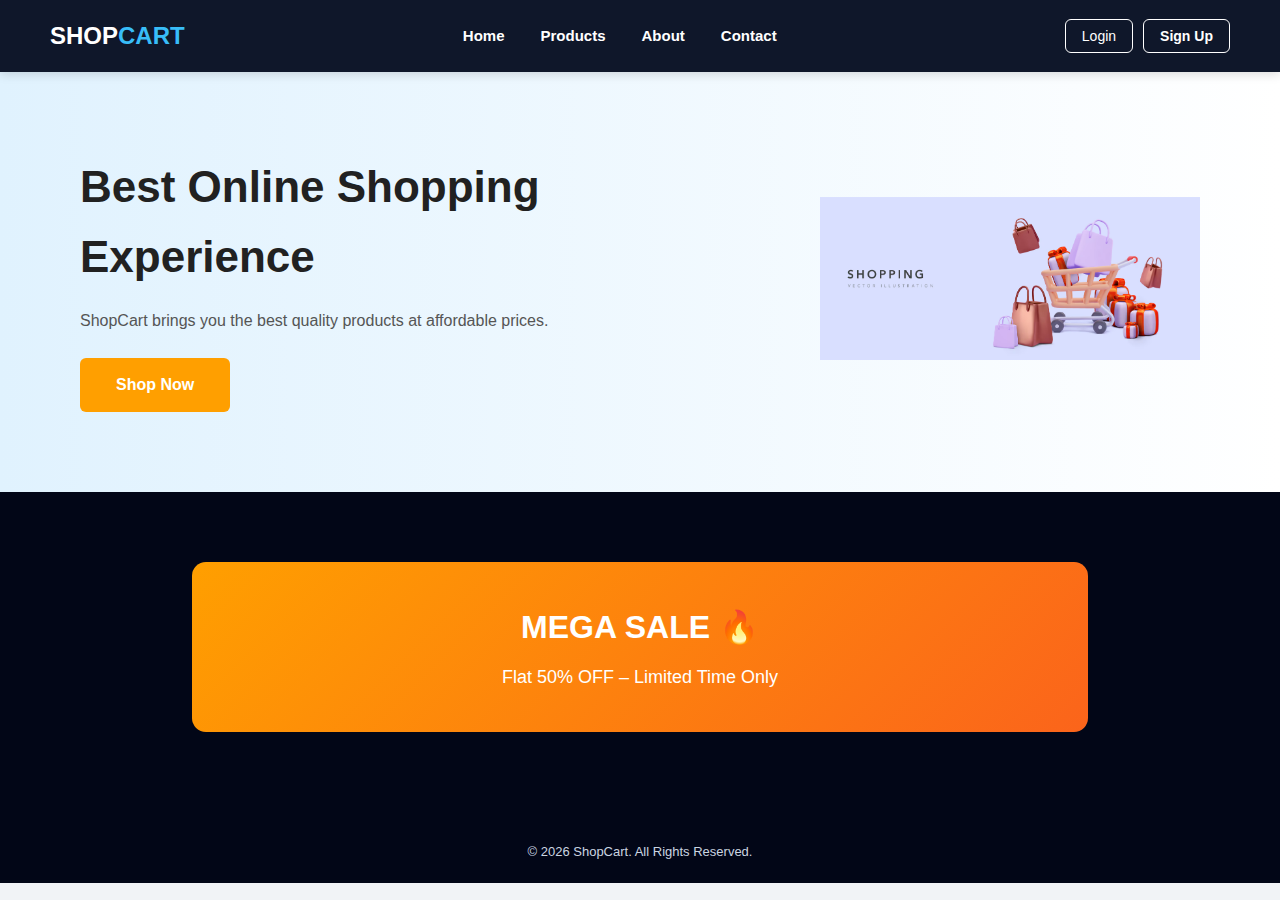
<file: shopcart/index.html>
<!DOCTYPE html>
<html lang="en">
<head>
<meta charset="UTF-8">
<meta name="viewport" content="width=device-width, initial-scale=1.0">
<title>ShopCart | Online Shopping</title>
<link rel="stylesheet" href="style.css">
</head>
<body>

<header class="header">
  <div class="logo">
    <h1>SHOP<span>CART</span></h1>
  </div>

  <nav class="navbar">
    <ul>
      <li><a href="index.html">Home</a></li>
      <li><a href="products.html">Products</a></li>
      <li><a href="about.html">About</a></li>
      <li><a href="contact.html">Contact</a></li>
    </ul>
  </nav>

  <div class="header-btn">
    <button type="button" class="btn" onclick="openLogin()">Login</button>
    <button type="button" class="btn btn-primary" onclick="openSignup()">Sign Up</button>
  </div>
</header>

<main>

<section class="hero">
  <div class="hero-content">
    <h1>Best Online Shopping Experience</h1>
    <p>ShopCart brings you the best quality products at affordable prices.</p>
    <a href="products.html" class="hero-btn">Shop Now</a>
  </div>

  <div class="hero-image">
    <img src="images/hero-product.png" alt="Online Shopping">
  </div>
</section>

<section class="offer-section">
  <div class="offer-box">
    <h2>MEGA SALE 🔥</h2>
    <p>Flat 50% OFF – Limited Time Only</p>
  </div>
</section>

</main>

<footer class="footer">
  <p class="copyright">© 2026 ShopCart. All Rights Reserved.</p>
</footer>

<div class="modal" id="loginModal">
  <div class="modal-box">
    <h2>Login to ShopCart</h2>

    <input type="text" placeholder="Email or Phone Number">
    <input type="password" placeholder="Password">

    <button class="submit-btn">Login</button>
    <p class="close" onclick="closeLogin()">Close</p>
  </div>
</div>

<div class="modal" id="signupModal">
  <div class="modal-box">
    <h2>Create Account</h2>

    <input type="text" placeholder="Email or Phone Number">
    <input type="text" placeholder="Enter OTP">
    <input type="password" placeholder="Password">
    <input type="password" placeholder="Confirm Password">

    <button class="submit-btn">Sign Up</button>
    <p class="close" onclick="closeSignup()">Close</p>
  </div>
</div>

<script>
function openLogin() {
  document.getElementById("loginModal").style.display = "flex";
}
function closeLogin() {
  document.getElementById("loginModal").style.display = "none";
}
function openSignup() {
  document.getElementById("signupModal").style.display = "flex";
}
function closeSignup() {
  document.getElementById("signupModal").style.display = "none";
}
</script>

</body>
</html>
</file>
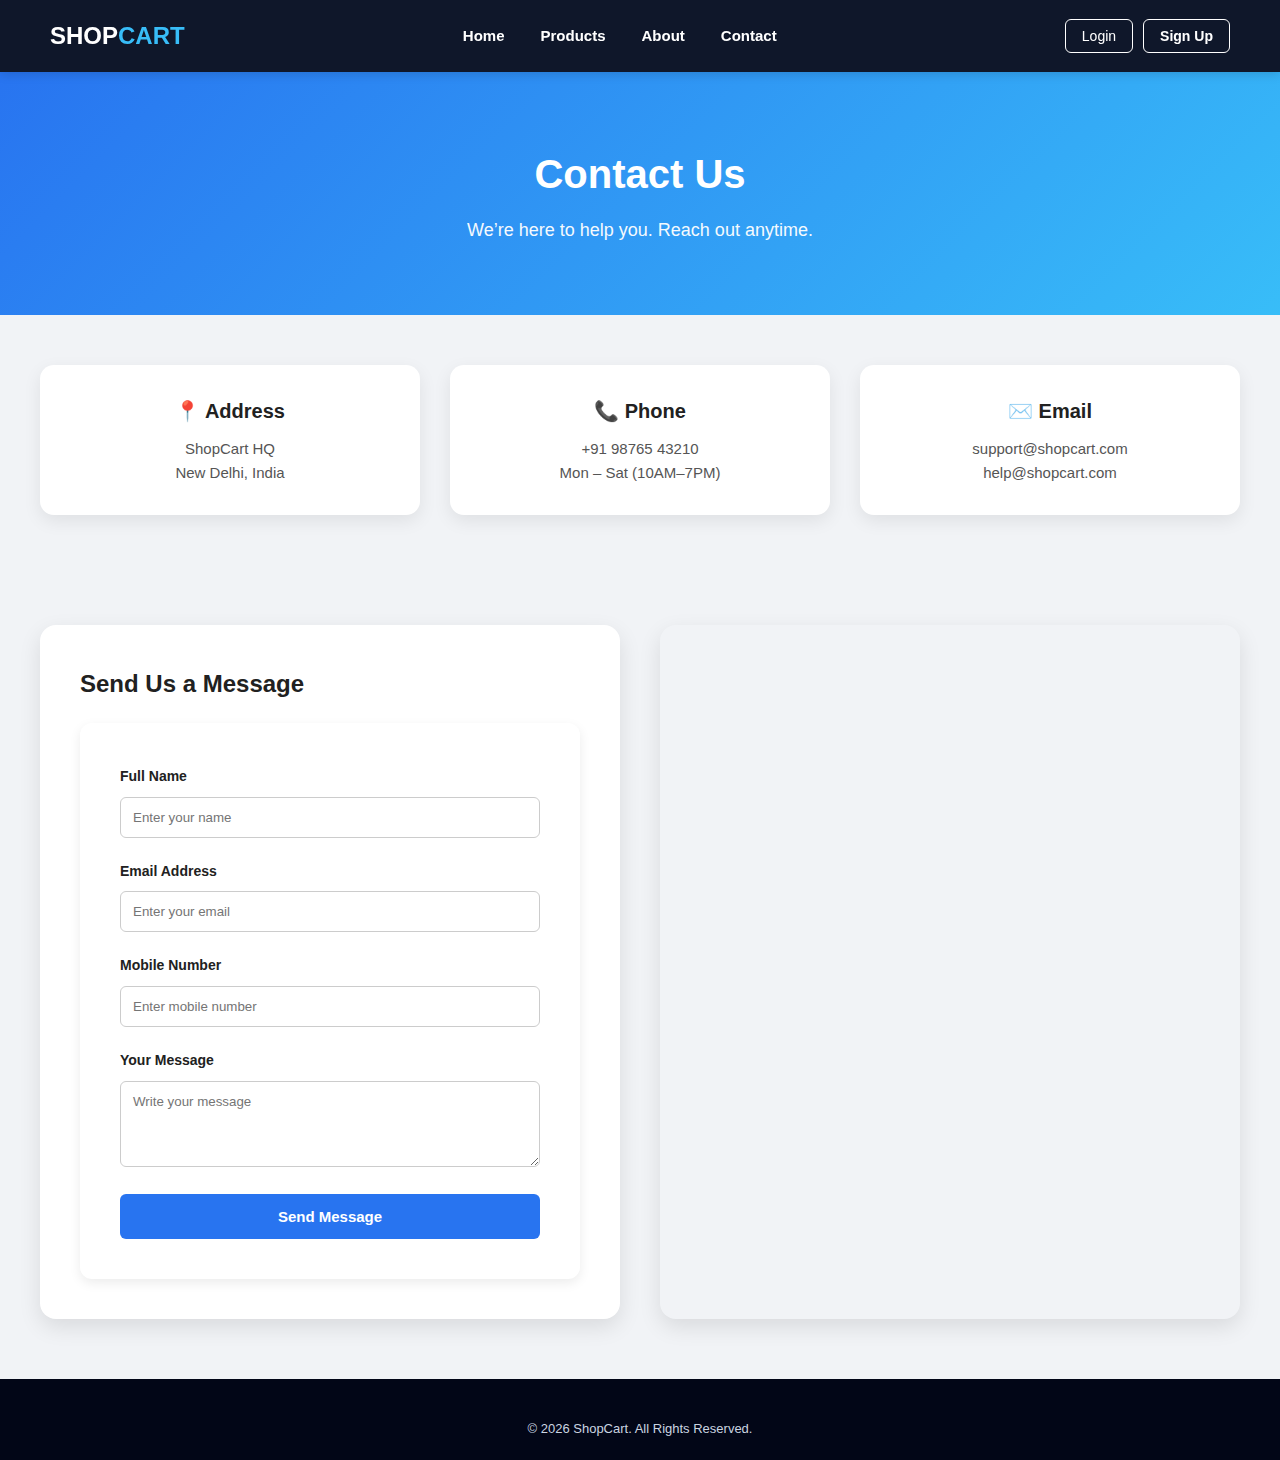
<file: shopcart/contact.html>
<!DOCTYPE html>
<html lang="en">
<head>
<meta charset="UTF-8">
<meta name="viewport" content="width=device-width, initial-scale=1.0">
<title>Contact Us | ShopCart</title>
<link rel="stylesheet" href="style.css">
</head>
<body>

<header class="header">
  <div class="logo"><h1>SHOP<span>CART</span></h1></div>

  <nav class="navbar">
    <ul>
      <li><a href="index.html">Home</a></li>
      <li><a href="products.html">Products</a></li>
      <li><a href="about.html">About</a></li>
      <li><a href="contact.html">Contact</a></li>
    </ul>
  </nav>

  <div class="header-btn">
    <button class="btn">Login</button>
    <button class="btn btn-primary">Sign Up</button>
  </div>
</header>

<main>


<section class="contact-hero">
  <h1>Contact Us</h1>
  <p>We’re here to help you. Reach out anytime.</p>
</section>

<section class="contact-info">
  <div class="info-card">
    <h3>📍 Address</h3>
    <p>ShopCart HQ<br>New Delhi, India</p>
  </div>

  <div class="info-card">
    <h3>📞 Phone</h3>
    <p>+91 98765 43210<br>Mon – Sat (10AM–7PM)</p>
  </div>

  <div class="info-card">
    <h3>✉️ Email</h3>
    <p>support@shopcart.com<br>help@shopcart.com</p>
  </div>
</section>

<section class="contact-main">

 
  <div class="contact-form-box">
    <h2>Send Us a Message</h2>

    <form class="order-form">
      <div class="form-group">
        <label>Full Name</label>
        <input type="text" placeholder="Enter your name">
      </div>

      <div class="form-group">
        <label>Email Address</label>
        <input type="email" placeholder="Enter your email">
      </div>

      <div class="form-group">
        <label>Mobile Number</label>
        <input type="tel" placeholder="Enter mobile number">
      </div>

      <div class="form-group">
        <label>Your Message</label>
        <textarea rows="4" placeholder="Write your message"></textarea>
      </div>

      <button class="submit-btn">Send Message</button>
    </form>
  </div>


  <div class="contact-map">
    <iframe
      src="https://www.google.com/maps?q=New%20Delhi&output=embed"
      loading="lazy">
    </iframe>
  </div>

</section>

</main>

<footer class="footer">
  <p class="copyright">© 2026 ShopCart. All Rights Reserved.</p>
</footer>

</body>
</html>
</file>
<file: shopcart/style.css>
* {
    margin: 0;
    padding: 0;
    box-sizing: border-box;
    font-family: "Segoe UI", Arial, sans-serif;
}

body {
    background-color: #f1f3f6;
    color: #212121;
    line-height: 1.6;
}

.header {
    height: 72px;
    background: #0f172a;
    color: #fff;

    display: flex;
    align-items: center;
    justify-content: space-between;

    padding: 0 50px;
    position: sticky;
    top: 0;
    z-index: 1000;

    box-shadow: 0 2px 10px rgba(0,0,0,0.15);
}

.logo h1 {
    font-size: 24px;
    font-weight: 700;
}

.logo span {
    color: #38bdf8;
}


.navbar ul {
    list-style: none;
    display: flex;
    align-items: center;
}

.navbar ul li {
    margin: 0 18px;
}

.navbar ul li a {
    text-decoration: none;
    color: #fff;
    font-size: 15px;
    font-weight: 600;
    white-space: nowrap;
}

.navbar ul li a:hover {
    color: #38bdf8;
}

.header-btn {
    display: flex;
    align-items: center;
}

.header-btn .btn {
    padding: 8px 16px;
    margin-left: 10px;

    border-radius: 6px;
    border: 1px solid #fff;
    background: transparent;

    color: #fff;
    font-size: 14px;
    cursor: pointer;

    transition: all 0.3s ease;
}

.header-btn .btn:hover {
    background: #fff;
    color: #0f172a;
}

.btn-primary {
    background: #38bdf8;
    border: none;
    color: #0f172a;
    font-weight: bold;
}

.hero {
    display: flex;
    align-items: center;
    justify-content: space-between;

    padding: 80px;
    background: linear-gradient(to right, #e0f2fe, #ffffff);
}

.hero-content {
    width: 50%;
}

.hero-content h1 {
    font-size: 44px;
    font-weight: 700;
    margin-bottom: 15px;
}

.hero-content p {
    font-size: 16px;
    color: #555;
    margin-bottom: 25px;
}

.hero-btn {
    display: inline-block;
    padding: 14px 36px;

    background: #ff9f00;
    color: #fff;
    border-radius: 6px;

    text-decoration: none;
    font-weight: bold;
}

.hero-image {
    position: relative;
}

.hero-image img {
    max-width: 380px;
    transition: transform 0.4s ease;
}

.hero-image:hover img {
    transform: scale(1.08);
}

.offer-section {
    padding: 70px 0;
    background: #020617;

    display: flex;
    justify-content: center;
}

.offer-box {
    width: 70%;
    padding: 40px;

    background: linear-gradient(135deg, #ff9f00, #fb641b);
    color: #fff;

    border-radius: 14px;
    text-align: center;
}

.offer-box h2 {
    font-size: 32px;
    margin-bottom: 10px;
}

.offer-box p {
    font-size: 18px;
}

.products,
.form-section {
    padding: 60px;
}

.section-title {
    text-align: center;
    font-size: 28px;
    font-weight: 700;
    margin-bottom: 40px;
}

.product-container {
    display: grid;
    grid-template-columns: repeat(auto-fit, minmax(240px, 1fr));
    gap: 30px;
}

.product-card {
    background: #fff;
    border-radius: 12px;
    padding: 16px;

    height: 400px;

    display: flex;
    flex-direction: column;
    justify-content: space-between;

    box-shadow: 0 4px 12px rgba(0,0,0,0.08);
    transition: transform 0.3s ease;
}

.product-card:hover {
    transform: translateY(-6px);
}

.product-card img {
    width: 100%;
    height: 140px;

    object-fit: contain;
    background: #f9fafb;

    border-radius: 8px;
    padding: 8px;
}

.product-card h3 {
    font-size: 16px;
    margin-top: 12px;
}

.product-card p {
    font-size: 14px;
    color: #555;
}

.price {
    font-size: 18px;
    font-weight: 700;
}

.product-btn {
    padding: 10px;
    text-align: center;

    background: #2874f0;
    color: #fff;

    border-radius: 6px;
    text-decoration: none;
    font-weight: bold;
}

.products p {
    max-width: 900px;
    margin: auto;
    text-align: center;
}

.products ul,
.products ol {
    max-width: 600px;
    margin: 20px auto;
}

.products ul li,
.products ol li {
    margin-bottom: 8px;
}

.order-form {
    max-width: 600px;
    margin: auto;

    background: #fff;
    padding: 40px;

    border-radius: 12px;
    box-shadow: 0 4px 12px rgba(0,0,0,0.08);
}

.form-group {
    margin-bottom: 20px;
}

.form-group label {
    font-size: 14px;
    font-weight: 600;
}

.form-group input,
.form-group select,
.form-group textarea {
    width: 100%;
    padding: 12px;
    margin-top: 8px;

    border-radius: 6px;
    border: 1px solid #ccc;
}

.form-group input:focus,
.form-group textarea:focus {
    outline: none;
    border-color: #2874f0;
}

.submit-btn {
    width: 100%;
    padding: 14px;

    background: #2874f0;
    color: #fff;

    border: none;
    border-radius: 6px;
    font-size: 15px;
    font-weight: bold;

    cursor: pointer;
}
.footer {
    background: #020617;
    color: #cbd5e1;

    padding: 40px 60px 20px;
}

.footer .copyright {
    text-align: center;
    font-size: 13px;
}

.modal {
    position: fixed;
    inset: 0;

    background: rgba(0,0,0,0.6);
    display: none;

    justify-content: center;
    align-items: center;

    z-index: 2000;
}

.modal-box {
    background: #fff;
    width: 360px;
    padding: 30px;

    border-radius: 10px;
    text-align: center;

    animation: popup 0.3s ease;
}

.modal-box h2 {
    margin-bottom: 20px;
}

.modal-box input {
    width: 100%;
    padding: 10px;
    margin-bottom: 15px;

    border-radius: 6px;
    border: 1px solid #ccc;
}

.modal-box input:focus {
    outline: none;
    border-color: #2874f0;
}

.close {
    margin-top: 10px;
    cursor: pointer;
    color: #2874f0;
    font-weight: 600;
}

@keyframes popup {
    from {
        transform: scale(0.8);
        opacity: 0;
    }
    to {
        transform: scale(1);
        opacity: 1;
    }
}

@media (max-width: 900px) {
    .hero {
        flex-direction: column;
        text-align: center;
    }

    .hero-content {
        width: 100%;
        margin-bottom: 30px;
    }
}

.about-hero {
  background: linear-gradient(135deg, #0ea5e9, #38bdf8);
  color: #fff;
  padding: 80px 20px;
  text-align: center;
}

.about-hero h1 {
  font-size: 42px;
  margin-bottom: 10px;
}

.about-hero p {
  font-size: 18px;
  opacity: 0.95;
}

.about-content {
  padding: 60px 20px;
  display: flex;
  justify-content: center;
}

.about-card {
  background: #fff;
  max-width: 900px;
  padding: 40px;
  border-radius: 16px;
  text-align: center;

  box-shadow: 0 10px 30px rgba(0,0,0,0.1);
}

.about-card p {
  font-size: 18px;
  color: #333;
  line-height: 1.7;
}

.about-card .highlight {
  color: #2874f0;
  font-weight: 600;
}

.mission-section {
  padding: 60px 40px;
  background: #f1f3f6;
  text-align: center;
}

.mission-section h2 {
  font-size: 32px;
  margin-bottom: 40px;
}

.mission-grid {
  display: grid;
  grid-template-columns: repeat(auto-fit, minmax(260px, 1fr));
  gap: 30px;
}

.mission-box {
  background: #fff;
  padding: 30px;
  border-radius: 14px;

  box-shadow: 0 6px 18px rgba(0,0,0,0.08);
  transition: transform 0.3s ease;
}

.mission-box:hover {
  transform: translateY(-8px);
}

.mission-box h3 {
  font-size: 20px;
  margin-bottom: 10px;
}

.mission-box p {
  font-size: 15px;
  color: #555;
}

.about-flex {
  max-width: 1100px;
  margin: auto;

  display: flex;
  align-items: center;
  gap: 50px;
}

.about-text {
  flex: 1;
}

.about-text h2 {
  font-size: 32px;
  margin-bottom: 15px;
}

.about-text p {
  font-size: 17px;
  line-height: 1.7;
  color: #333;
}

.about-image {
  flex: 1;
  text-align: center;
}

.about-image img {
  max-width: 100%;
  border-radius: 18px;
  box-shadow: 0 12px 30px rgba(0,0,0,0.15);
}

@media (max-width: 900px) {
  .about-flex {
    flex-direction: column;
    text-align: center;
  }
}

.trust-strip {
  background: #ffffff;
  padding: 40px 20px;

  display: grid;
  grid-template-columns: repeat(auto-fit, minmax(200px, 1fr));
  gap: 20px;
  text-align: center;
}

.trust-box {
  background: #f8fafc;
  padding: 20px;
  border-radius: 12px;
  font-size: 16px;
  font-weight: 600;

  box-shadow: 0 4px 12px rgba(0,0,0,0.08);
}


.products-hero {
  background: linear-gradient(135deg, #2874f0, #38bdf8);
  color: #fff;
  text-align: center;
  padding: 70px 20px;
}

.products-hero h1 {
  font-size: 40px;
  margin-bottom: 10px;
}

.products-hero p {
  font-size: 18px;
  opacity: 0.95;
}

.category-strip {
  background: #ffffff;
  padding: 15px 20px;

  display: flex;
  justify-content: center;
  gap: 20px;

  box-shadow: 0 4px 10px rgba(0,0,0,0.08);
}

.category-strip span {
  padding: 8px 16px;
  border-radius: 20px;
  font-size: 14px;
  font-weight: 600;
  cursor: pointer;
  background: #f1f3f6;
}

.category-strip .active {
  background: #2874f0;
  color: #fff;
}

.product-card.premium {
  position: relative;
  overflow: hidden;
}

.product-card.premium img {
  height: 160px;
  object-fit: contain;
}

.product-card.premium:hover {
  transform: translateY(-10px);
}

.badge {
  position: absolute;
  top: 12px;
  left: 12px;
  background: #fb641b;
  color: #fff;
  font-size: 12px;
  padding: 6px 10px;
  border-radius: 6px;
  font-weight: bold;
}

.rating {
  font-size: 14px;
  color: #388e3c;
  margin: 6px 0;
}

.price small {
  text-decoration: line-through;
  color: #777;
  font-size: 13px;
  margin-left: 6px;
}

.product-btn:hover {
  background: #0b5ed7;
}



.contact-hero {
  background: linear-gradient(135deg, #2874f0, #38bdf8);
  color: #fff;
  text-align: center;
  padding: 70px 20px;
}

.contact-hero h1 {
  font-size: 40px;
  margin-bottom: 10px;
}

.contact-hero p {
  font-size: 18px;
  opacity: 0.95;
}

.contact-info {
  padding: 50px 40px;
  display: grid;
  grid-template-columns: repeat(auto-fit, minmax(220px, 1fr));
  gap: 30px;
  background: #f1f3f6;
}

.info-card {
  background: #fff;
  padding: 30px;
  border-radius: 14px;
  text-align: center;

  box-shadow: 0 6px 18px rgba(0,0,0,0.08);
  transition: transform 0.3s ease;
}

.info-card:hover {
  transform: translateY(-8px);
}

.info-card h3 {
  font-size: 20px;
  margin-bottom: 10px;
}

.info-card p {
  font-size: 15px;
  color: #555;
}

.contact-main {
  padding: 60px 40px;

  display: grid;
  grid-template-columns: 1fr 1fr;
  gap: 40px;
  align-items: stretch;
}

.contact-form-box {
  background: #fff;
  padding: 40px;
  border-radius: 16px;

  box-shadow: 0 8px 22px rgba(0,0,0,0.1);
}

.contact-form-box h2 {
  margin-bottom: 20px;
}

.contact-map iframe {
  width: 100%;
  height: 100%;
  min-height: 420px;
  border: none;
  border-radius: 16px;

  box-shadow: 0 8px 22px rgba(0,0,0,0.1);
}

@media (max-width: 900px) {
  .contact-main {
    grid-template-columns: 1fr;
  }
}


@media (max-width: 992px) {

  .header {
    padding: 0 25px;
  }

  .navbar ul li {
    margin: 0 10px;
  }

  .hero {
    padding: 60px 40px;
  }

  .hero-content h1 {
    font-size: 36px;
  }

  .products,
  .form-section {
    padding: 50px 30px;
  }

  .offer-box {
    width: 90%;
  }
}

@media (max-width: 768px) {

  .header {
    flex-direction: column;
    height: auto;
    padding: 15px;
    gap: 10px;
  }

  .navbar ul {
    flex-wrap: wrap;
    justify-content: center;
    gap: 10px;
  }

  .header-btn {
    justify-content: center;
  }

  .hero {
    flex-direction: column;
    text-align: center;
    padding: 50px 20px;
  }

  .hero-content {
    width: 100%;
  }

  .hero-content h1 {
    font-size: 30px;
  }

  .hero-image img {
    max-width: 260px;
    margin-top: 30px;
  }

  .product-container {
    grid-template-columns: repeat(auto-fit, minmax(220px, 1fr));
  }

  .about-flex {
    flex-direction: column;
    text-align: center;
  }

  .about-image img {
    max-width: 90%;
  }

  .contact-main {
    grid-template-columns: 1fr;
  }

  .contact-info {
    padding: 40px 20px;
  }
}

@media (max-width: 480px) {

  .hero-content h1 {
    font-size: 26px;
  }

  .section-title {
    font-size: 24px;
  }

  .offer-box h2 {
    font-size: 24px;
  }

  .products,
  .form-section {
    padding: 40px 15px;
  }

  .modal-box {
    width: 90%;
  }
}
</file>
